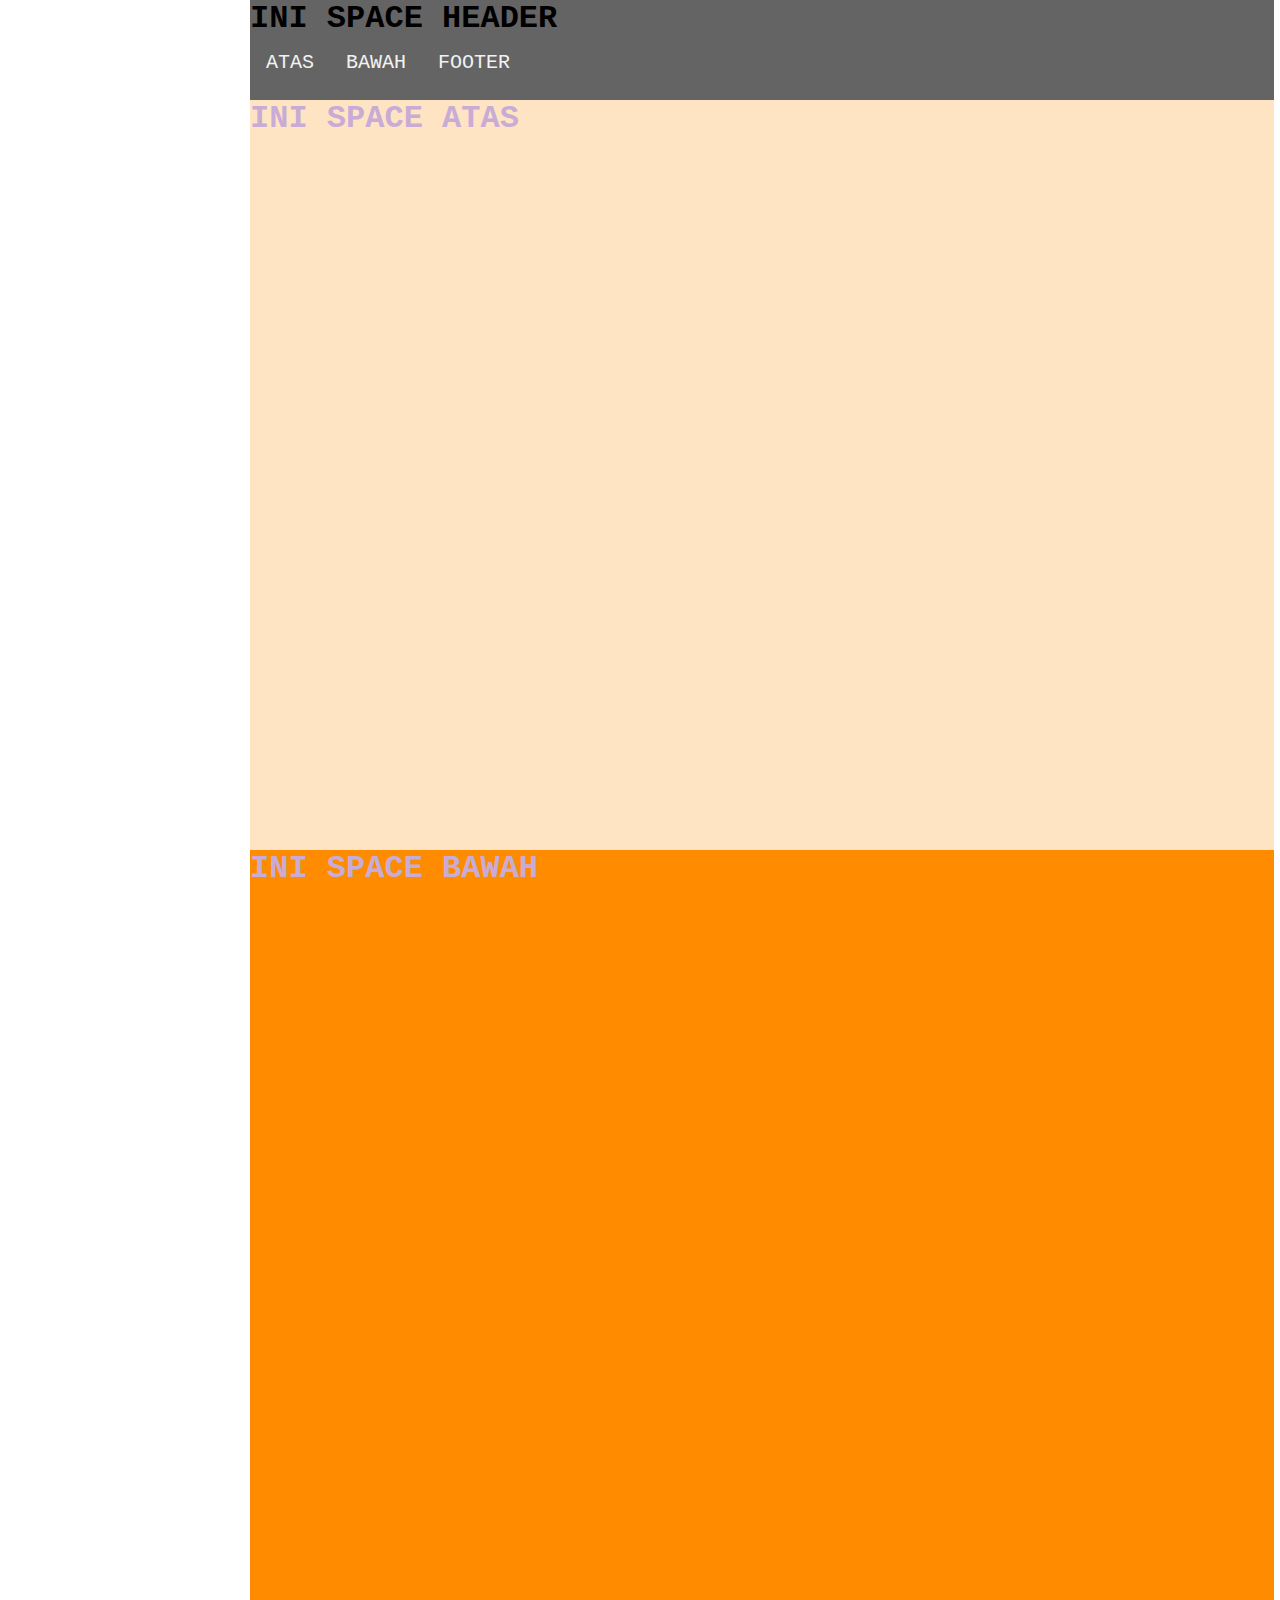
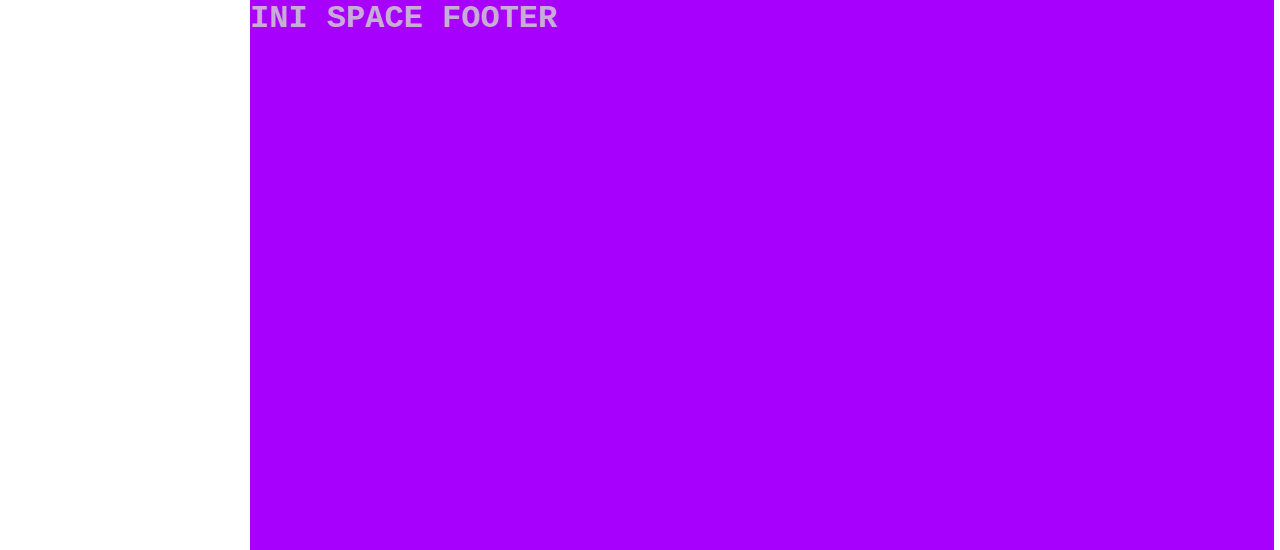
<file: 4 - Latihan One Page/index.html>
<!DOCTYPE html>
<html lang="en">
<head>
    <meta charset="UTF-8">
    <meta name="viewport" content="width=device-width, initial-scale=1.0">
    <title>Latihan One Page | Azizan Arif R</title>
    <link rel="stylesheet" href="style.css">
</head>
<body>
    <div id="container">
        <div id="navbar-header">
            <h1>INI SPACE HEADER</h1>
            <a href="#atas">ATAS</a>
            <a href="#bawah">BAWAH</a>
            <a href="#footer">FOOTER</a>
        </div>
        <div id="atas">
            <h1>INI SPACE ATAS</h1>
        </div>
        <div id="bawah">
            <h1>INI SPACE BAWAH</h1>
        </div>
        <div id="footer">
            <h1>INI SPACE FOOTER</h1>
        </div>
    </div>

</body>
</html>
</file>
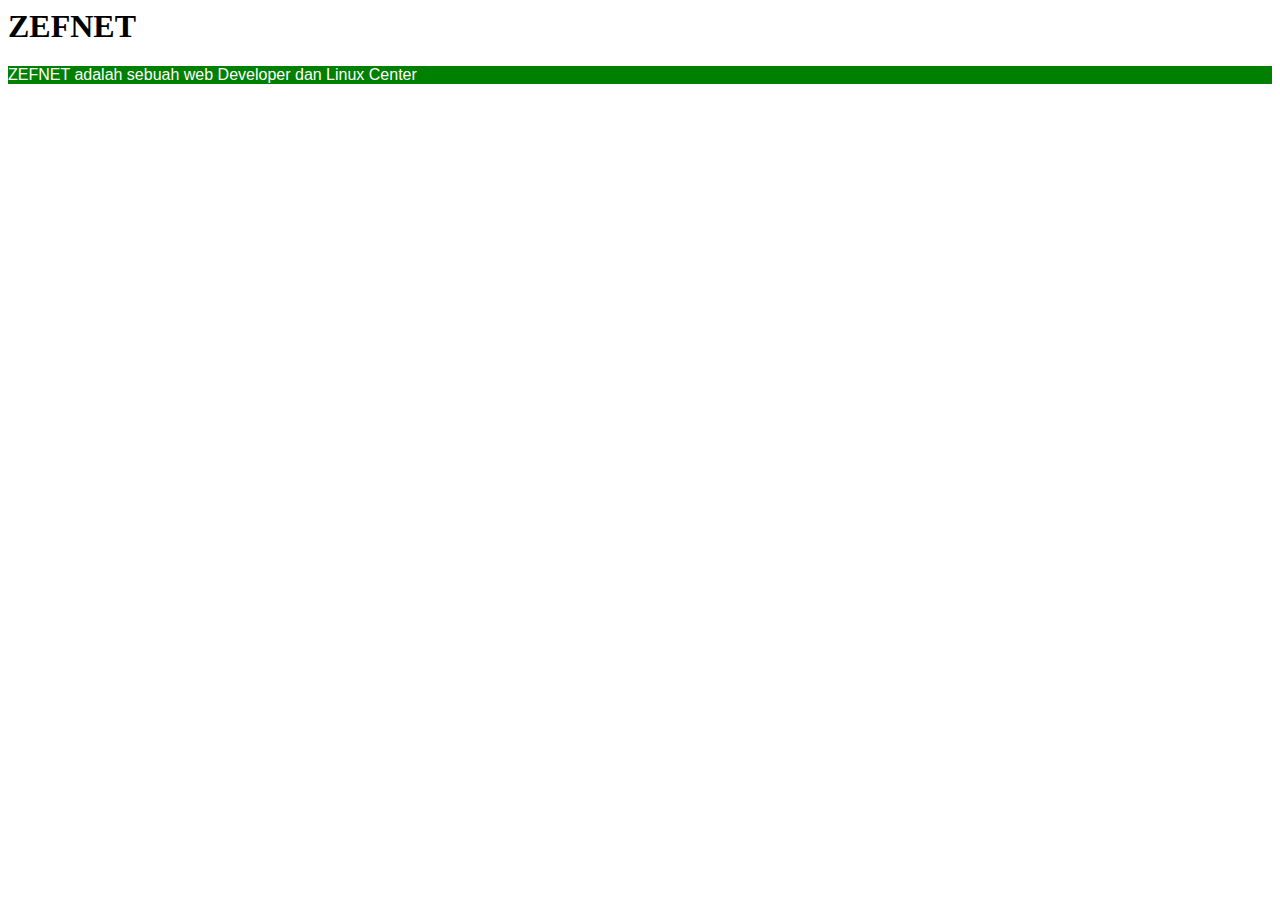
<file: MATERI CSS/index.html>
<html>
<head>
<title>centranet</title>
</head>
<body >
<h1>ZEFNET</h1>
<p style="color: white;
background: green;
font-family : arial;" >ZEFNET adalah sebuah web
Developer dan Linux Center</p>
</body>
</html>
</file>
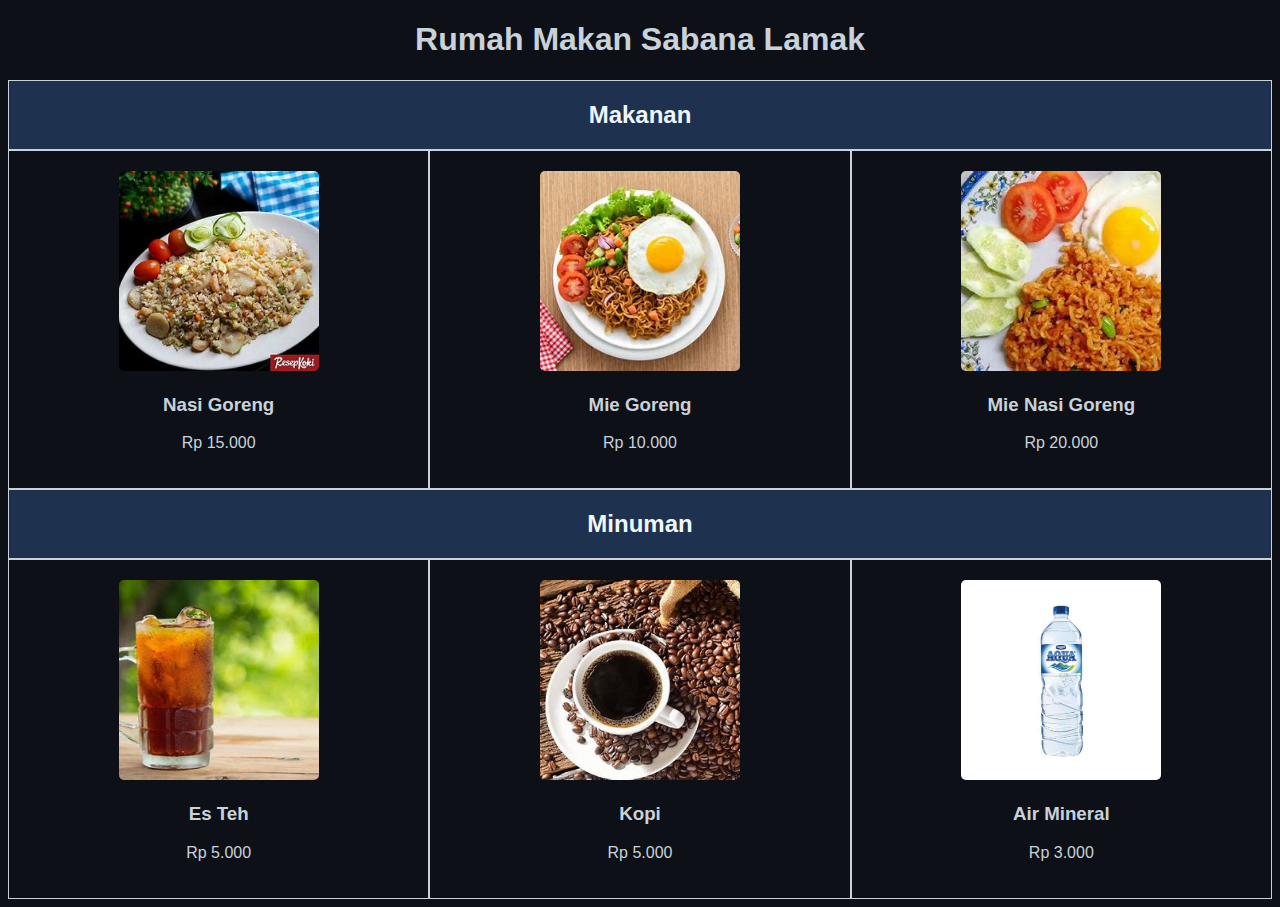
<file: 1 - Daftar_menu - html & css/index-table.html>
<!DOCTYPE html>
<html lang="en">
<head>
    <meta charset="UTF-8">
    <meta name="viewport" content="width=device-width, initial-scale=1.0">
    <title>Menu Restaurant Zizan</title>
    <link rel="stylesheet" href="table.css">
</head>
<body>
    <h1>Rumah Makan Sabana Lamak</h1>
    <table class="1" width="100%" cellspacing="0" cellpadding="10">
        <tr>
            <th colspan="3" class="header">Makanan</th>
        </tr>
        <tr>
            <td class="menu">
                <img src="img/nasgor.jpg" alt="Nasi Goreng">
                <h3>Nasi Goreng</h3>
                <p>Rp 15.000</p>
            </td>
            <td class="menu">
                <img src="img/migor.jpg" alt="Mie Goreng">
                <h3>Mie Goreng</h3>
                <p>Rp 10.000</p>
            </td>
            <td class="menu">
                <img src="img/mngor.jpg" alt="Mie Nasi Goreng">
                <h3>Mie Nasi Goreng</h3>
                <p>Rp 20.000</p>
            </td>
        </tr>
        <tr>
            <th colspan="3" class="header">Minuman</th>
        </tr>
        <tr>
            <td class="menu">
                <img src="img/esteh.jpg" alt="Es Teh">
                <h3>Es Teh</h3>
                <p>Rp 5.000</p>
            </td>
            <td class="menu">
                <img src="img/kopisakarek.jpg" alt="Kopi">
                <h3>Kopi</h3>
                <p>Rp 5.000</p>
            </td>
            <td class="menu">
                <img src="img/airputih.jpg" alt="Air Mineral">
                <h3>Air Mineral</h3>
                <p>Rp 3.000</p>
            </td>
        </tr>
    </table>
</body>
</html>
</file>
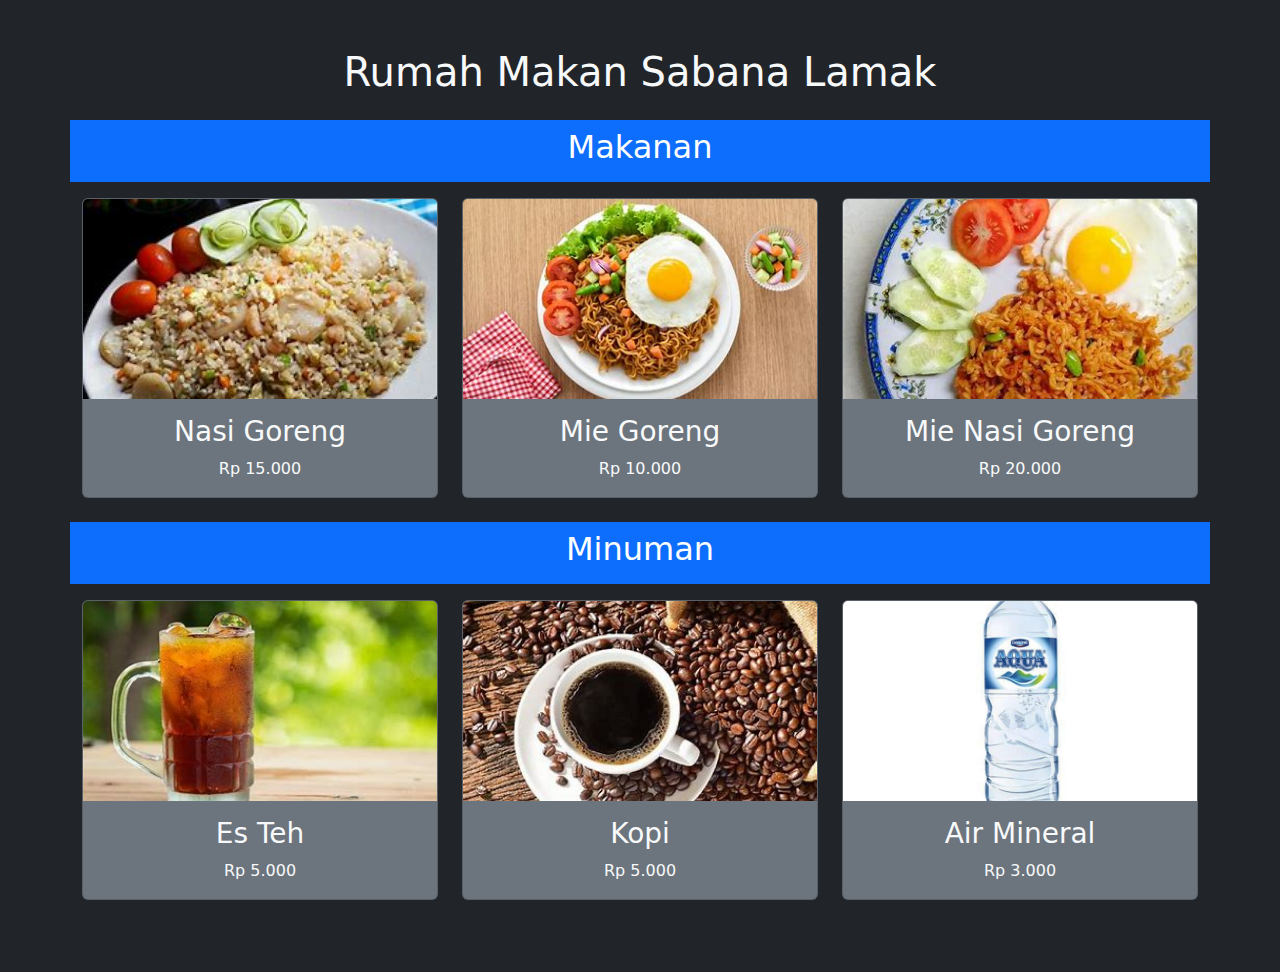
<file: 2 - Daftar Menu - Bootstrap/menu-bootstrap.html>
<!DOCTYPE html>
<html lang="en">
<head>
    <meta charset="UTF-8">
    <meta name="viewport" content="width=device-width, initial-scale=1.0">
    <title>Menu Restaurant Zizan</title>
    <link href="https://cdn.jsdelivr.net/npm/bootstrap@5.3.0/dist/css/bootstrap.min.css" rel="stylesheet">
</head>
<body class="bg-dark text-light text-center">
    <div class="container py-5">
        <h1 class="mb-4">Rumah Makan Sabana Lamak</h1>
        
        <div class="row">
            <div class="col-12 bg-primary text-white py-2 mb-3">
                <h2>Makanan</h2>
            </div>
            
            <div class="col-md-4 mb-4">
                <div class="card bg-secondary text-light h-100">
                    <img src="img/nasgor.jpg" class="card-img-top" alt="Nasi Goreng" style="height: 200px; object-fit: cover;">
                    <div class="card-body">
                        <h3 class="card-title">Nasi Goreng</h3>
                        <p class="card-text">Rp 15.000</p>
                    </div>
                </div>
            </div>
            
            <div class="col-md-4 mb-4">
                <div class="card bg-secondary text-light h-100">
                    <img src="img/migor.jpg" class="card-img-top" alt="Mie Goreng" style="height: 200px; object-fit: cover;">
                    <div class="card-body">
                        <h3 class="card-title">Mie Goreng</h3>
                        <p class="card-text">Rp 10.000</p>
                    </div>
                </div>
            </div>
            
            <div class="col-md-4 mb-4">
                <div class="card bg-secondary text-light h-100">
                    <img src="img/mngor.jpg" class="card-img-top" alt="Mie Nasi Goreng" style="height: 200px; object-fit: cover;">
                    <div class="card-body">
                        <h3 class="card-title">Mie Nasi Goreng</h3>
                        <p class="card-text">Rp 20.000</p>
                    </div>
                </div>
            </div>
        </div>

        <div class="row">
            <div class="col-12 bg-primary text-white py-2 mb-3">
                <h2>Minuman</h2>
            </div>
            
            <div class="col-md-4 mb-4">
                <div class="card bg-secondary text-light h-100">
                    <img src="img/esteh.jpg" class="card-img-top" alt="Es Teh" style="height: 200px; object-fit: cover;">
                    <div class="card-body">
                        <h3 class="card-title">Es Teh</h3>
                        <p class="card-text">Rp 5.000</p>
                    </div>
                </div>
            </div>
            
            <div class="col-md-4 mb-4">
                <div class="card bg-secondary text-light h-100">
                    <img src="img/kopisakarek.jpg" class="card-img-top" alt="Kopi" style="height: 200px; object-fit: cover;">
                    <div class="card-body">
                        <h3 class="card-title">Kopi</h3>
                        <p class="card-text">Rp 5.000</p>
                    </div>
                </div>
            </div>
            
            <div class="col-md-4 mb-4">
                <div class="card bg-secondary text-light h-100">
                    <img src="img/airputih.jpg" class="card-img-top" alt="Air Mineral" style="height: 200px; object-fit: cover;">
                    <div class="card-body">
                        <h3 class="card-title">Air Mineral</h3>
                        <p class="card-text">Rp 3.000</p>
                    </div>
                </div>
            </div>
        </div>
    </div>

    <script src="https://cdn.jsdelivr.net/npm/bootstrap@5.3.0/dist/js/bootstrap.bundle.min.js"></script>
</body>
</html>
</file>
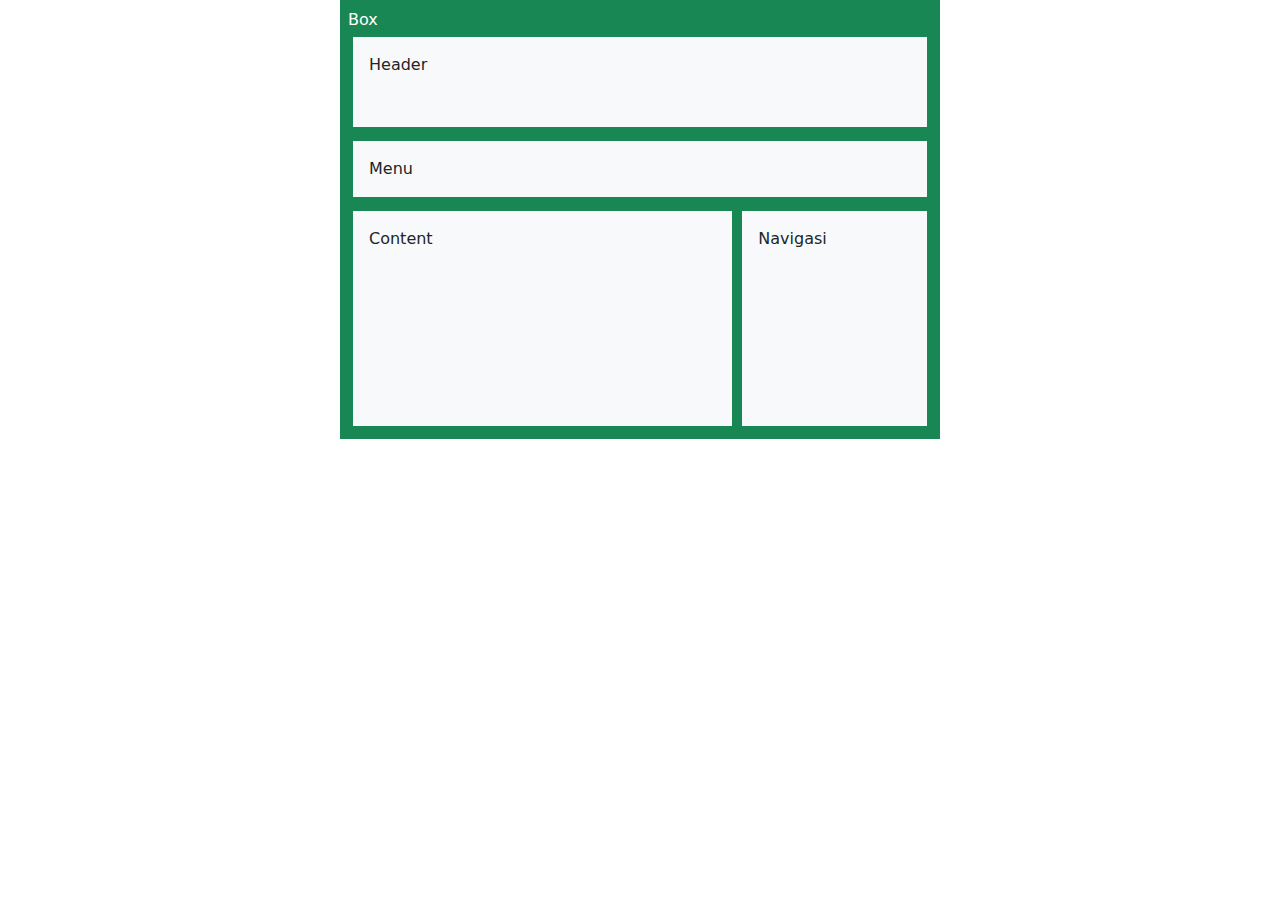
<file: Box Template - Bootstrap/index-web.html>
<!DOCTYPE html>
<html lang="en">
<head>
    <meta charset="UTF-8">
    <meta name="viewport" content="width=device-width, initial-scale=1.0">
    <title>Zizan</title>
    <link href="https://cdn.jsdelivr.net/npm/bootstrap@5.3.0/dist/css/bootstrap.min.css" rel="stylesheet">
</head>
<body>
    <div class="container bg-success text-white p-2" style="max-height: 600px; max-width: 600px;">
        Box
        <div class="col-12 bg-light text-dark p-3 border border-5 border-success "style="height: 100px;">Header</div>
        <div class=" col-12 bg-light text-dark p-3 mt-1 border border-5 border-success">Menu</div>
        <div class="cont-nav d-flex mt-1 text-dark" >
            <div class="col-8 p-3 flex-grow-1 bg-light border border-5 border-success " style="height: 225px;">Content</div>
            <div class="col-4 p-3 d-flex bg-light border border-5 border-success" style="height: 225px;">Navigasi</div>
        </div>
    </div>
    <script src="https://cdn.jsdelivr.net/npm/bootstrap@5.3.0/dist/js/bootstrap.bundle.min.js"></script>
</body>
</html>

<!-- 1. max-width
        Properti max-width digunakan untuk menentukan lebar maksimum suatu elemen. Jika konten atau elemen melebihi nilai max-width, maka lebarnya akan tetap terbatas sesuai nilai yang telah ditentukan.
        div {
        max-width: 500px;
        background-color: lightblue;
        }
        Jika viewport lebih besar dari 500px, elemen akan berhenti melebar setelah 500px. Jika lebih kecil, elemen bisa menyesuaikan (shrink) mengikuti ukuran layar.

     2. min-width
        Properti min-width digunakan untuk menentukan lebar minimum suatu elemen. Jika konten atau elemen lebih kecil dari nilai min-width, maka lebarnya akan tetap minimal sesuai nilai yang ditentukan.
        div {
        min-width: 300px;
        background-color: lightgreen;
        }
        Jika viewport lebih kecil dari 300px, elemen tetap memiliki lebar 300px, tidak akan mengecil lebih dari itu.

     3. Satuan Angka
        a. px (pixel) = Satuan tetap yang tidak berubah berdasarkan ukuran layar atau font pengguna.
            p {
            font-size: 16px;
            }
        b. pt (point) = Biasanya digunakan dalam dunia percetakan (1 pt = 1/72 inci). Kurang umum dalam desain web.
            p {
            font-size: 12pt;
            }
        c. em: Satuan relatif terhadap ukuran font dari elemen induk. Jika elemen induk memiliki font-size: 16px, maka 1em = 16px.
            p {
            font-size: 1.5em; /* 1.5 × 16px = 24px */
            }
        d. rem (root em): Satuan relatif terhadap ukuran font dari elemen <html>. Jika ukuran font default browser adalah 16px, maka 1rem = 16px.
            p {
            font-size: 2rem; /* 2 × 16px = 32px */
            }
     -->
</file>
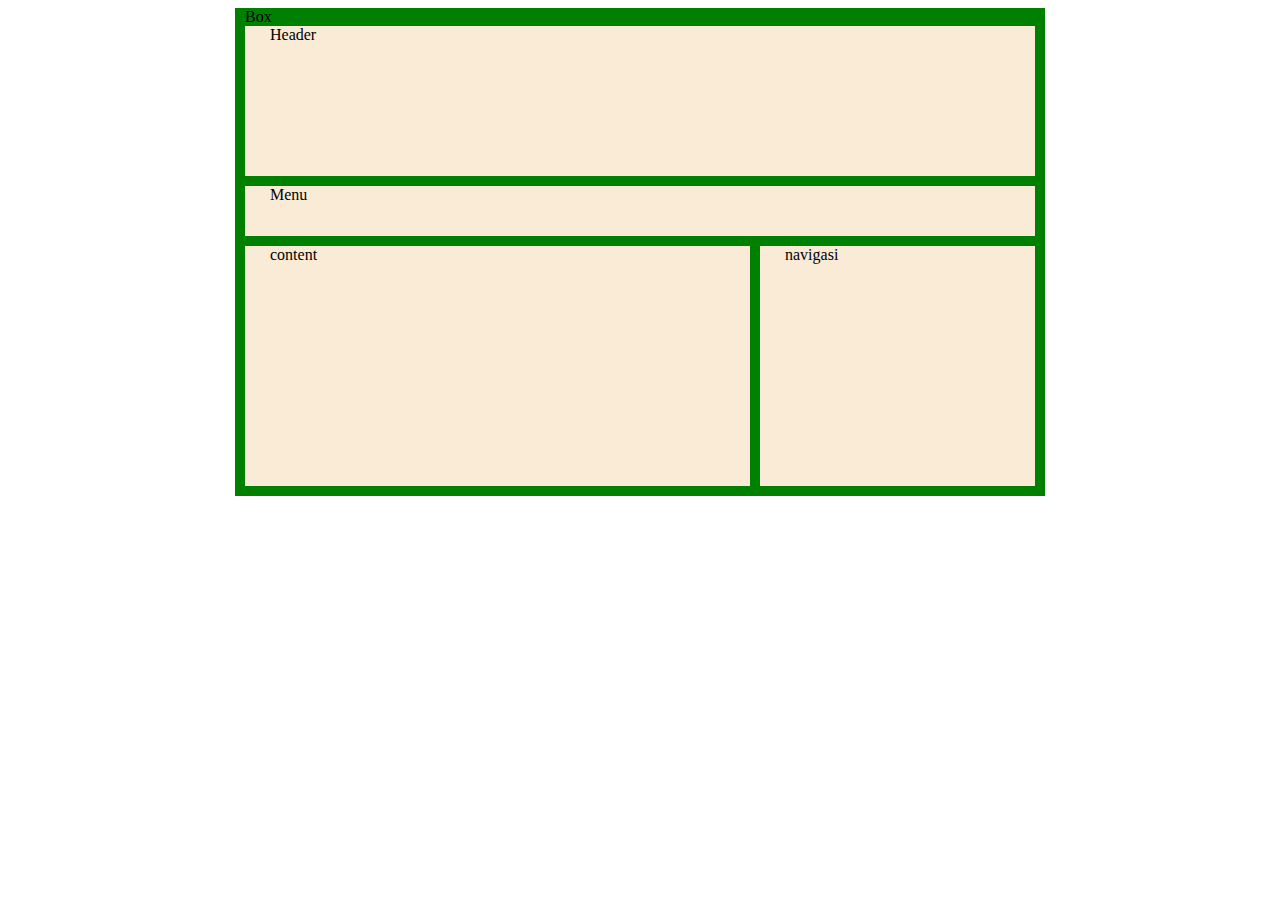
<file: MATERI CSS/index-web.html>
<!DOCTYPE html>
<html lang="en">
<head>
    <meta charset="UTF-8">
    <meta name="viewport" content="width=device-width, initial-scale=1.0">
    <title>Document</title>
    <style type="text/css">
        #box {
            width: 800px;
            height: auto;
            background-color: green;
            margin-right: auto;
            margin-left: auto;
            padding-left: 10px;
        }
        #header {
            width: 740px;
            height: 150px;
            padding-left: 25px;
            padding-right:25px;
            background-color: antiquewhite;
        }
        #menu {
            width: 740px;
            height: 50px;
            padding-left: 25px;
            padding-right: 25px;
            background-color: antiquewhite;
            margin-top: 10px;
        }
        #content {
            width: 60%;
            background-color: antiquewhite;
            margin-top: 10px;
            padding-left: 25px;
        }
        #navigasi {
            width: 30%;
            background-color: antiquewhite;
            padding-right: 10px;
            padding-left: 25px;
            margin-top: 10px;
            margin-left: 10px;
            
        }
        #content-navigasi-container {
            display: flex;
            height: 250px;
            padding-bottom: 10px;
        }
        
    </style>
</head>
<body>
    <div id="box">
        Box
        <div id="header">
            Header  
        </div>
        <div id="menu">
            Menu
        </div>
        <div id="content-navigasi-container">
            <div id="content">
                content
            </div>
            <div id="navigasi">
                navigasi
            </div>
        </div>
    </div>
</body>
</html>
</file>
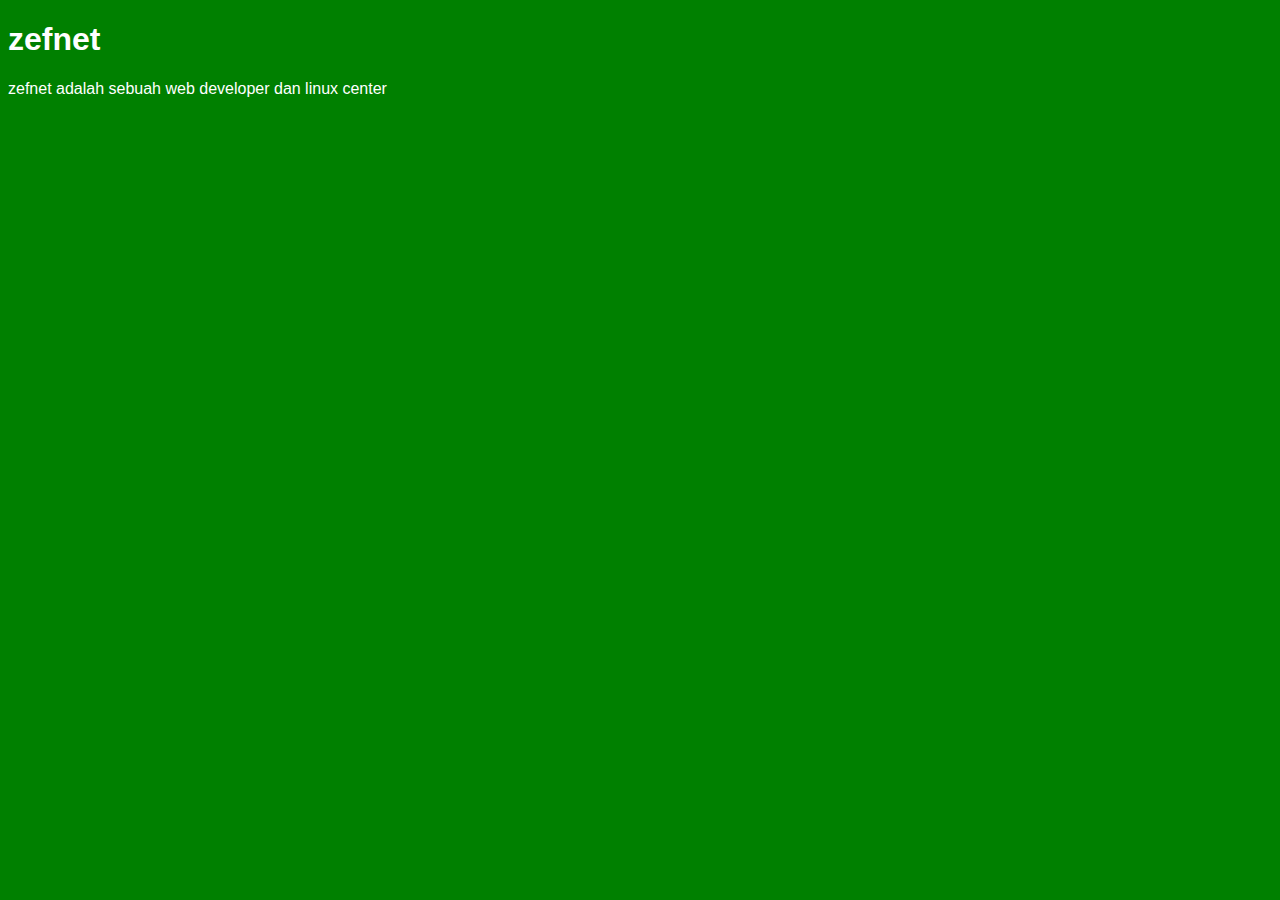
<file: MATERI CSS/index2.html>
<!doctype html>
<html>
<head>
<title>centranet</title>
<link rel="stylesheet" href="style2.css">
</head>
<body>
<h1>zefnet</h1>
	<p>zefnet adalah sebuah web developer dan linux center</p>
</body>
</html>
</file>
<file: 4 - Latihan One Page/style.css>
*{
    margin: 0;
}
#container {
    width: 1024px;
    text-align: left;
    font-family: 'Courier New', monospace;
    margin-left: 250px;
    border-radius: 5px;
}

#atas {
    color: #C8ACD6;
    margin-top: 100px;
    width: 1024px;
    height: 750px;
    background-color: bisque;
}
#bawah {
    color: #C8ACD6;
    width: 1024px;
    height: 750px;
    background-color: rgb(255, 140, 0);
}
#footer {
    color: #C8ACD6;
    width: 1024px;
    height: 550px;
    background-color: #a800fd;
}
#navbar-header {
    background-color: #656464;
    position: fixed;
    top: 0;
    width: 1024px;
    height: 100px;
}
#navbar-header a {
    float: left;
    display: block;
    color: #f2f2f2;
    text-align: center;
    padding: 14px 16px;
    text-decoration: none;
    font-size: 20px;
    font-family: 'Courier New', monospace;
}
#navbar-header a:hover {
    background-color: #ddd;
    color: black;
}
</file>
<file: 1 - Daftar_menu - html & css/table.css>
body {
    font-family: Arial, sans-serif;
    text-align: center;
    background-color: #0D1117;
    color: #C9D1D9;
}

.header {
    background-color: #1e324f;
    color: #F0F6FC;
    padding: 20px;
    font-size: 24px;
}

table {
    width: 100%;
}

th, td {
    border: 1px solid #C9D1D9;
    padding: 20px;
}

.menu img {
    width: 200px;
    height: 200px;
    object-fit: cover;
    border-radius: 5px;
}
</file>
<file: MATERI CSS/style2.css>
body {
    color: white;
    background: green;
    font-family : arial;
    }
</file>
